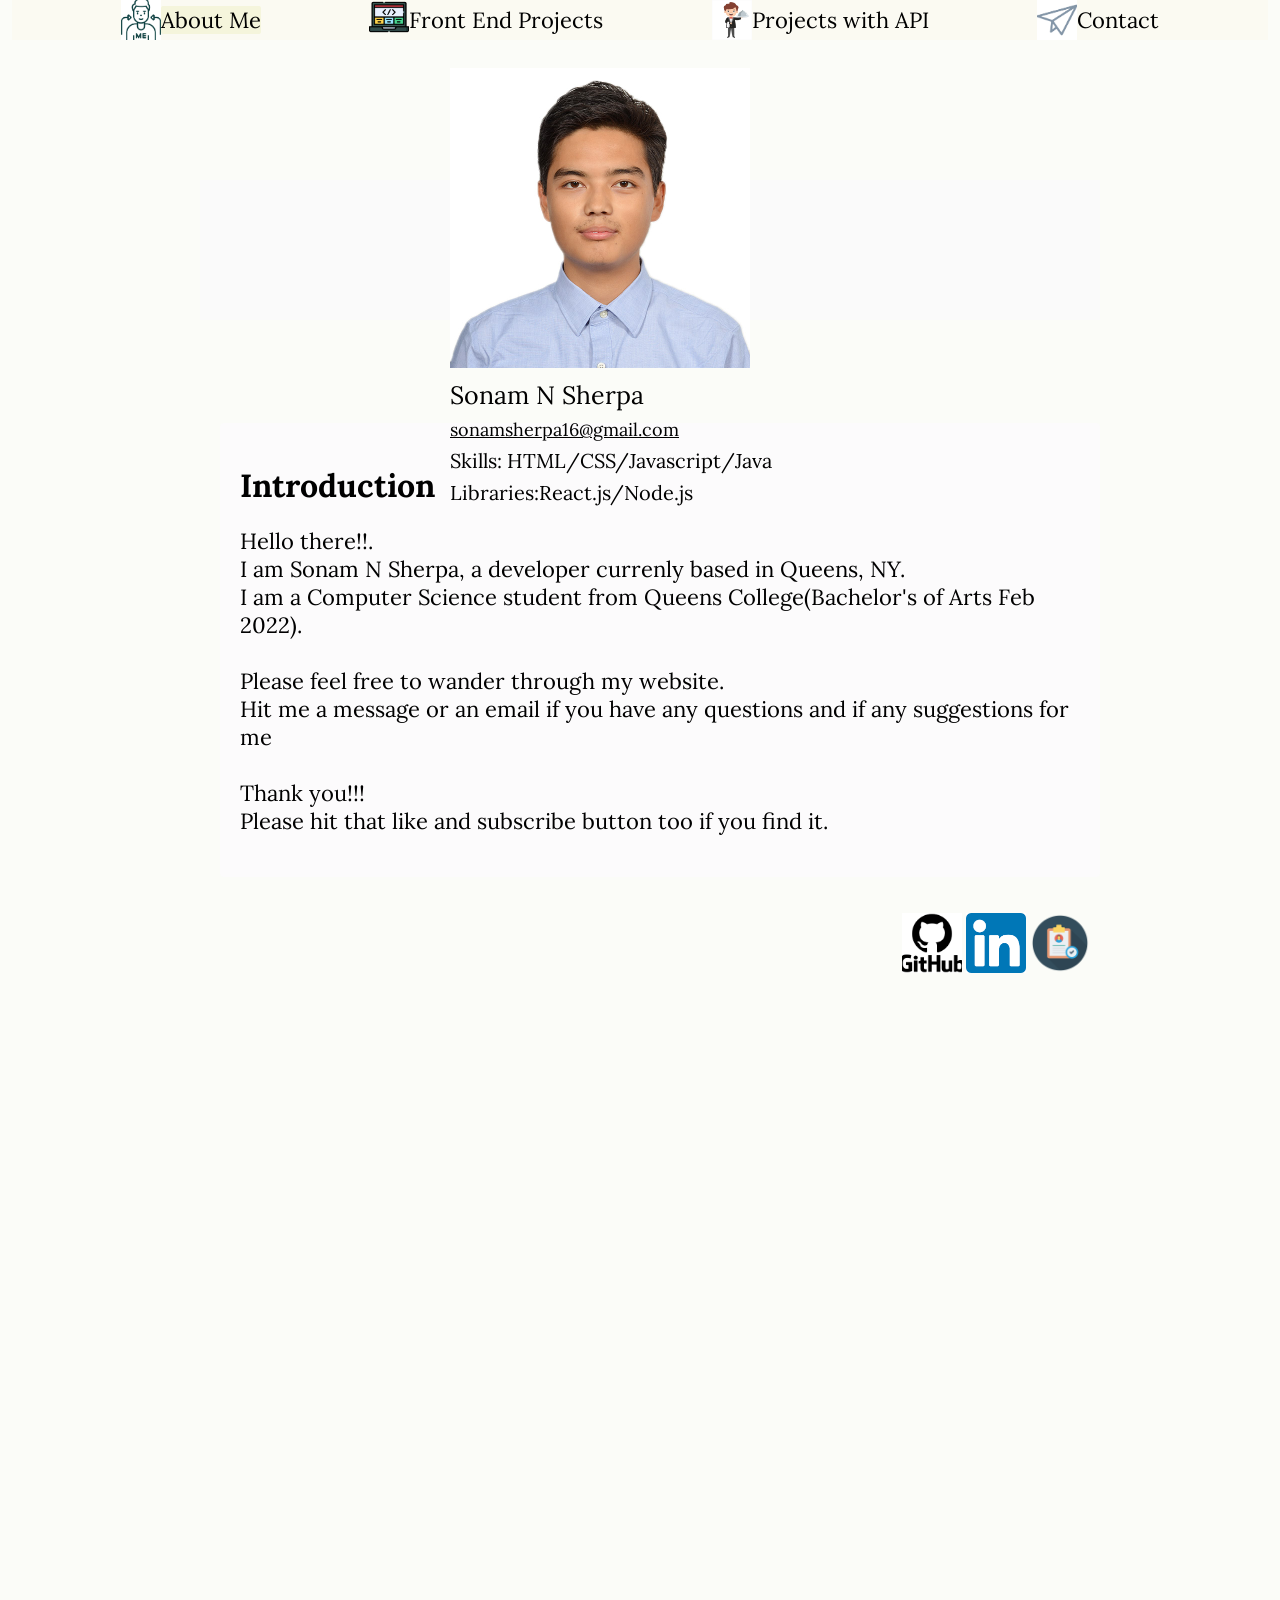
<file: index.html>
<!DOCTYPE html>
<html>
  <head> 
    <title>Sonam Portolio</title>
    <link rel="stylesheet" href="styles/newyorkmets.css">
    <link rel="stylesheet" href="styles/website.css">
    <link rel="preconnect" href="https://fonts.googleapis.com">
    <link rel="preconnect" href="https://fonts.gstatic.com" crossorigin>
    <link rel="preconnect" href="https://fonts.googleapis.com">
    <link rel="preconnect" href="https://fonts.gstatic.com" crossorigin>
    <link href="https://fonts.googleapis.com/css2?family=Lora:ital,wght@0,600;0,700;1,400&family=Montserrat:wght@400;700&family=Open+Sans:wght@400;500;700&family=Roboto:ital,wght@0,400;0,500;1,700&display=swap" rel="stylesheet">
  </head>
  <body>
      <div class="topics">
        <div class="thumbnail-container">
          <img class="baltimore" src="thumbnails/yuki.jpg">
          <div style="background-color: beige;
              border-radius: 2px;">About Me</div>
        </div>
        <div class="thumbnail-container">
          <div><img class="baltimore" src="thumbnails/balt.jpg"></div>
          <div><a class="project1" href="newyorkmets.html">Front End Projects</a></div>
        </div>
        <div class="thumbnail-container">
          <img class="baltimore" src="thumbnails/waiter.jpg">
          <a class="project1" href="Projects.html">Projects with API</a>
        </div>
        <div class="thumbnail-container">
          <img class="baltimore" src="thumbnails/contact.png">
          <div>Contact</div>
        </div>
      </div>
  
      
      <div class="container">
        <div class="left-section">
          <div>
            <img class="my-pic" src="images/profile-pic.jpg">
          </div>    
          <div class="container2">
            <div class="my-name">Sonam N Sherpa</div>
            <div class="email">sonamsherpa16@gmail.com</div>
            <div class="education">Skills: HTML/CSS/Javascript/Java</div>
            <div class="college">Libraries:React.js/Node.js</div>
        
          </div>
          
        </div>
        
        <div class="right-section">
          <div class="introduction">
            <h1>Introduction</h1>
            <p class="about-me">
              Hello there!!. <br>I am Sonam N Sherpa, a developer currenly based in Queens, NY. 
              <br>I am a Computer Science student from Queens College(Bachelor's of Arts Feb 2022). 
              <br><br>Please feel free to wander through my website. 
              <br>Hit me a message or an email if you have any questions and if any suggestions for me 
              <br><br>Thank you!!!
              <br>Please hit that like and subscribe button too if you find it.
            </p>
          </div>
          <div class="contact-links">
            <img class="contact-thumbnail" src="thumbnails/github-icon.png">
            <img class="contact-thumbnail"src="thumbnails/linked-in-icon.png">
            <img class="contact-thumbnail" src="thumbnails/resume.png">
          </div>
        </div>
      </div>
    
    
</body>
</html>
</file>
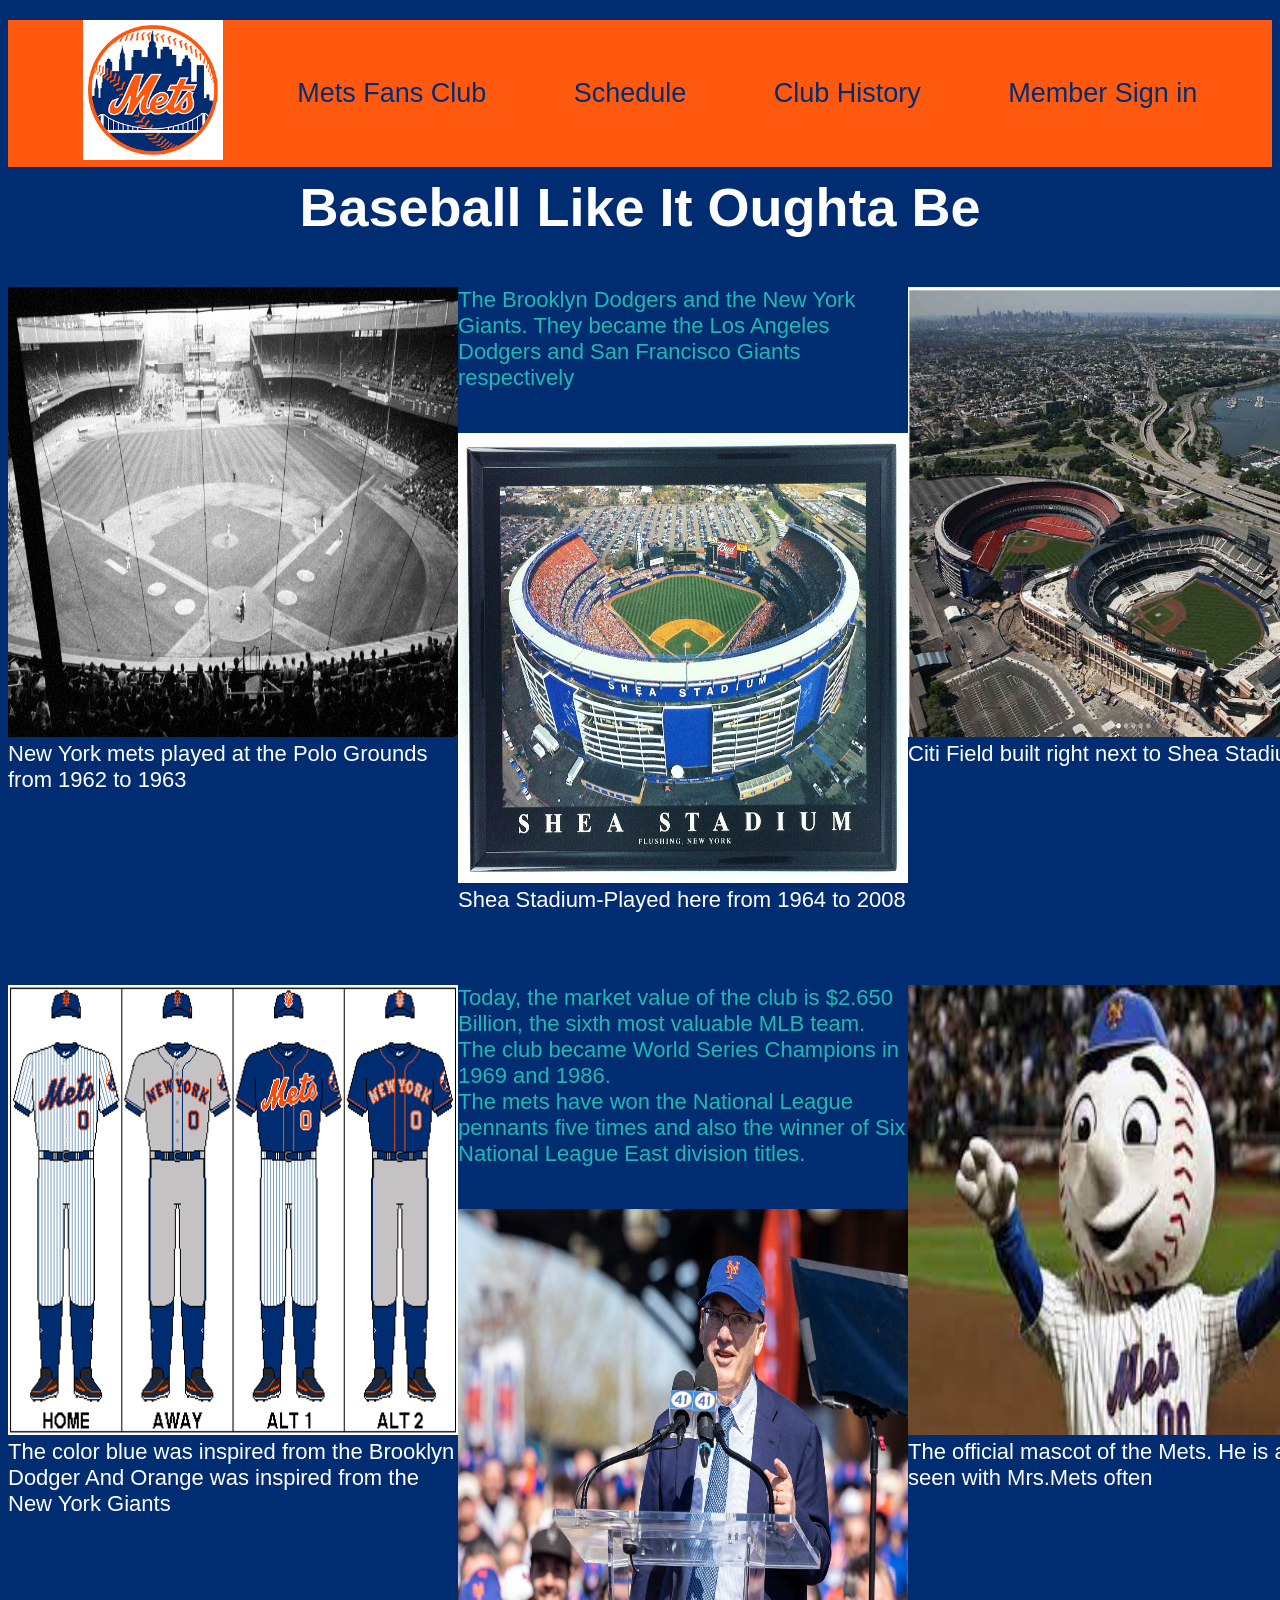
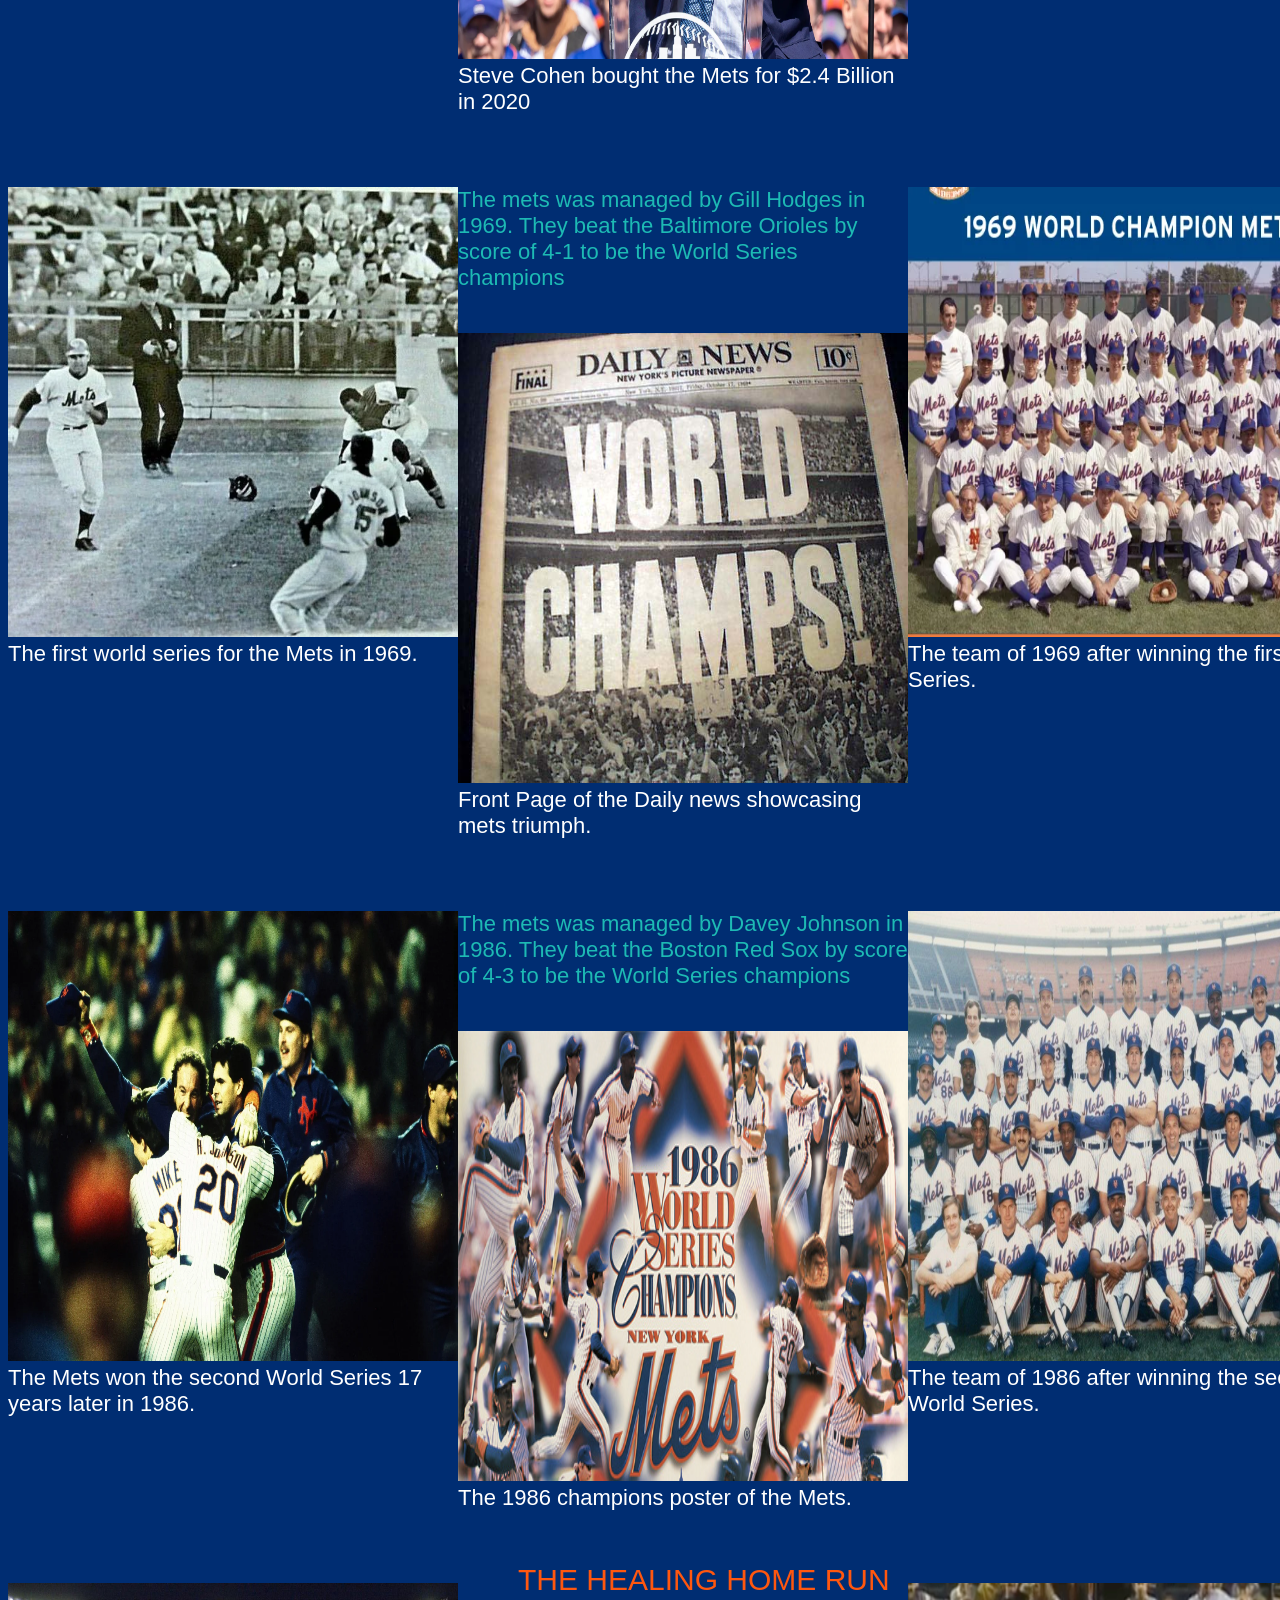
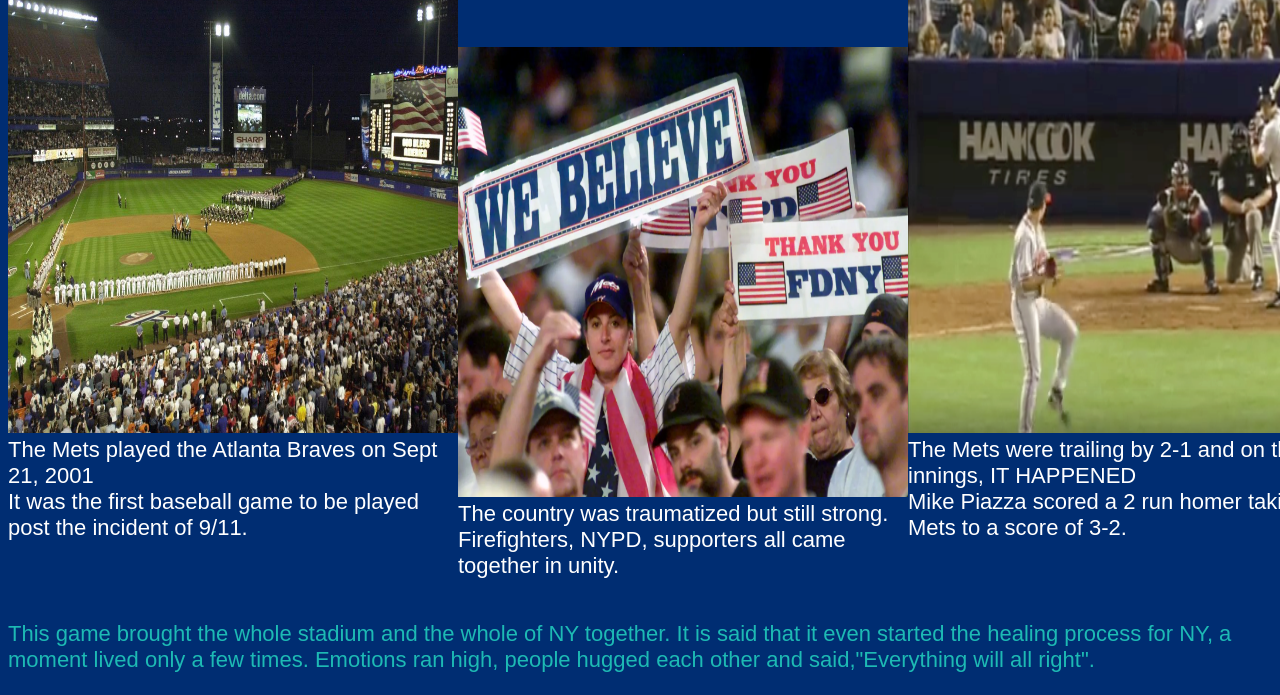
<file: newyorkmets.html>
<!DOCTYPE html>
<html>
  <head>
  
    <link rel="stylesheet" href="styles/newyorkmets.css">
    
    <div class="header">
      <div>
        <img class="mr-mets" src="images/mets-logo.png">
      </div>
      <div class="container">
        <div>Mets Fans Club</div>
        <div>Schedule</div>
        <div>Club History</div>
        <div>Member Sign in</div>
      </div>
      <div class="h1">
        <h1>Baseball Like It Oughta Be </h1>
      </div>
     </div>
  </head>
  <body>

      <div class="outline">
        
            <div class="box">
              <img class="story-pic" src="images/polo-grounds.jpg">
              <p>New York mets played at the Polo Grounds from 1962 to 1963</p>
            </div>
            <div>
              <div class="note">
                <p class="intext-note">The Brooklyn Dodgers and the New York Giants.
                  They became the Los Angeles Dodgers and San Francisco Giants respectively</p> 
              </div>
              <img class="story-pic" src="images/shea-stadium.jpg">
              <p>Shea Stadium-Played here from 1964 to 2008</p>
              
            </div>
            <div>
              <img class="story-pic" src="images/shea-citi.jpeg">
              <p>Citi Field built right next to Shea Stadium</p>
            </div>
          
        
    
        
            <div>
              <img class="story-pic" src="images/uniform.webp">
              <p>The color blue was inspired from the Brooklyn  Dodger
               And Orange was inspired from the New York Giants</p>
            </div>
            <div>
              <div class="note">
                <p class="intext-note">Today, the market value of the club is $2.650 Billion, the sixth most valuable MLB team.
                  The club became World Series Champions in 1969 and 1986. 
                  <br>The mets have won the National League pennants five times and also the winner of Six National League East division titles.</p> 
              </div>
              <img class="story-pic" src="images/SteveCohen.webp">
              <p>Steve Cohen bought the Mets for $2.4 Billion in 2020</p>
             
              
            </div>
            <div>
              <img class="story-pic" src="images/mr.mets.jpeg">
              <p>The official mascot of the Mets. He is also seen with Mrs.Mets often</p>
            </div>
          
          
        
    
        
  
       
     
            <div>
              <img class="story-pic" src="images/1969-final.webp">
              <p>The first world series for the Mets in 1969.</p>
            </div>
            <div>
              <div class="note">
                <p class="intext-note"> The mets was managed by Gill Hodges in 1969. 
                  They beat the Baltimore Orioles by score of 4-1 to be the World Series champions</p> 
              </div>
              <img class="story-pic" src="images/1969-news.jpg">
              <p>Front Page of the Daily news showcasing mets triumph.</p>
              
              
            </div>
            <div>
              <img class="story-pic" src="images/1969-team.webp">
              <p>The team of 1969 after winning the first World Series.</p>
              
            </div>
       
          
          
       
    
       
         
            <div>
              <img class="story-pic" src="images/1986-final.webp">
              <p>The Mets won the second World Series 17 years later in 1986.</p>
            </div>
            <div>
              <div class="note">
                <p class="intext-note">The mets was managed by Davey Johnson in 1986. 
                They beat the Boston Red Sox by score of 4-3 to be the World Series champions</p> 
              </div>
              <div><img class="story-pic" src="images/1986-poster.jpg">
                <p>The 1986 champions poster of the Mets.</p>
              </div>
              
            </div>
            <div>
              <img class="story-pic" src="images/1986-team.png">
              <p>The team of 1986 after winning the second World Series.</p>
              
            </div>
        
          
      
    
        
          
            
      
              
              <div>
                <img class="story-pic" src="images/atlantabraves.jpg">
                <p>The Mets played the Atlanta Braves on Sept 21, 2001
                <br>It was the first baseball game to be played post the incident of 9/11.
              </p>
              </div>
            
            <div>
              <div>
                <p class="h2">THE HEALING HOME RUN</p>
              </div>
              <img class="story-pic" src="images/first-game.webp">
              <p>The country was traumatized but still strong.
                <br>Firefighters, NYPD, supporters all came together in unity. </p>
                
            </div>
            <div>
              <img class="story-pic" src="images/healinghomerun.png">
              <p>The Mets were trailing by 2-1 and on the eight innings, IT HAPPENED
                <br>Mike Piazza scored a 2 run homer taking the Mets to a score of 3-2.
              </p>
            </div>
       
          
      
      </div>
      
      <div class="note">
        <p class="intext-note">This game brought the whole stadium and the whole of NY together.
          It is said that it even started the healing process for NY, a moment lived only a few times. Emotions ran high, people hugged each other and said,"Everything will all right".</p> 
      </div>
    
  </body>
</html>
</file>
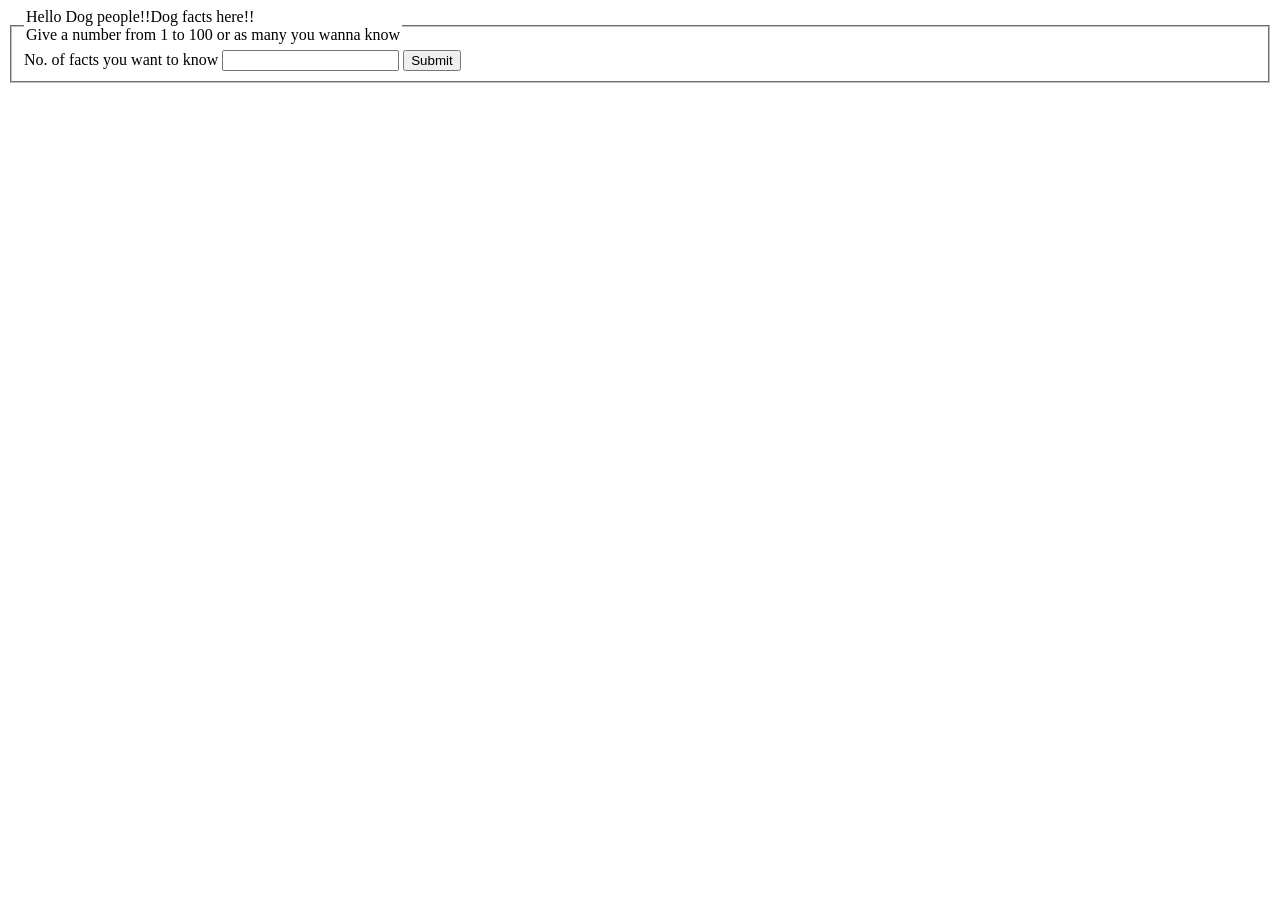
<file: Projects.html>
<!DOCTYPE html>
<html>
  <head>
    <title>Projects</title>
    <link rel="stylesheet" href="/styles/api1.css">
  </head>
  <body>
    <form action="facts" method="get">
			<fieldset>
				<legend>Hello Dog people!!Dog facts here!! <br>Give a number from 1 to 100 or as many you wanna know</legend>
				<label for="description">No. of facts you want to know</label>
				<input id="description" name="count" type="number" />
				<input type="submit"/>
			</fieldset>
		</form>
  </body>
</html>
</file>
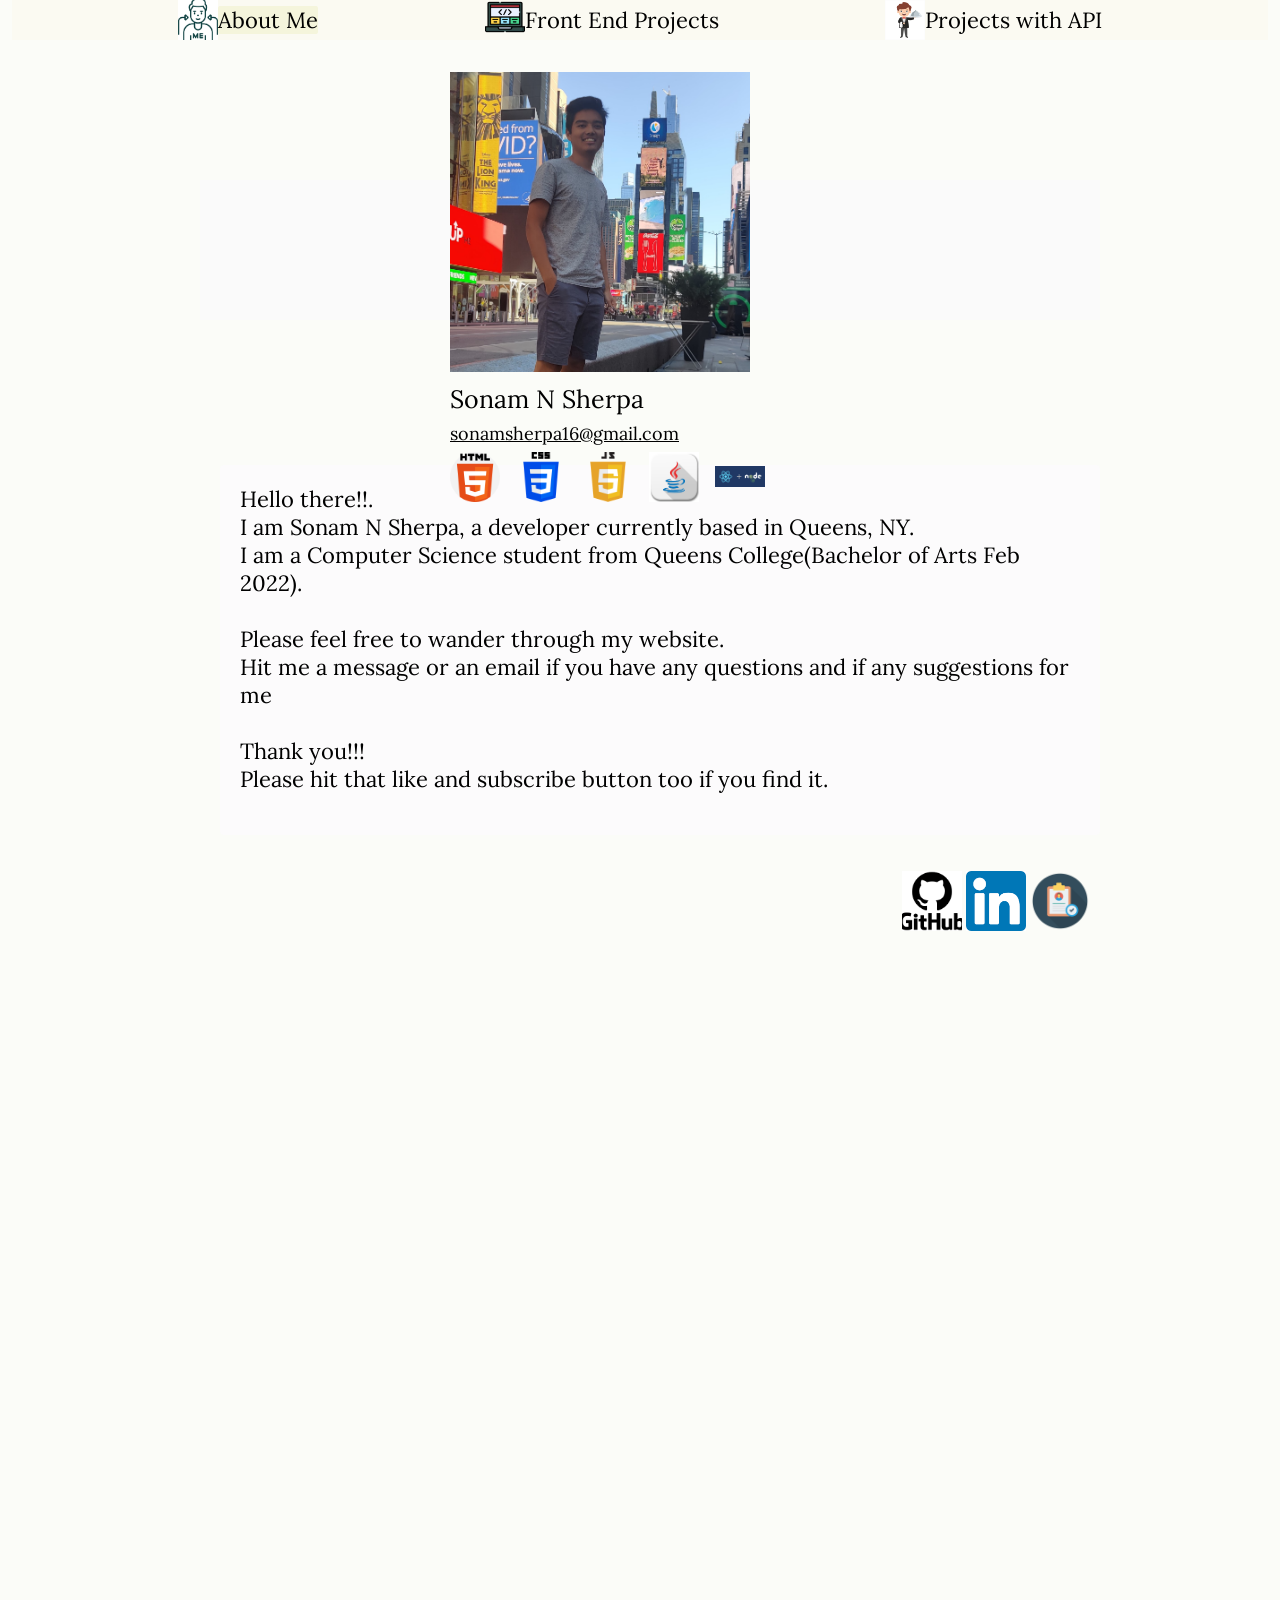
<file: website.html>
<!DOCTYPE html>
<html>
  <head> 
    <title>Sonam Portolio</title>
    <link rel="stylesheet" href="styles/newyorkmets.css">
    <link rel="stylesheet" href="styles/website.css">
    <link rel="preconnect" href="https://fonts.googleapis.com">
    <link rel="preconnect" href="https://fonts.gstatic.com" crossorigin>
    <link rel="preconnect" href="https://fonts.googleapis.com">
    <link rel="preconnect" href="https://fonts.gstatic.com" crossorigin>
    <link href="https://fonts.googleapis.com/css2?family=Lora:ital,wght@0,600;0,700;1,400&family=Montserrat:wght@400;700&family=Open+Sans:wght@400;500;700&family=Roboto:ital,wght@0,400;0,500;1,700&display=swap" rel="stylesheet">
  </head>
  <body>
      <div class="topics">
        <div class="thumbnail-container">
          <img class="baltimore" src="thumbnails/yuki.jpg">
          <div style="background-color: beige;
              border-radius: 2px;">About Me</div>
        </div>
        <div class="thumbnail-container">
          <div><img class="baltimore" src="thumbnails/balt.jpg"></div>
          <div><a class="project1" href="newyorkmets.html">Front End Projects</a></div>
        </div>
        <div class="thumbnail-container">
          <img class="baltimore" src="thumbnails/waiter.jpg">
          <a class="project1" href="Projects.html">Projects with API</a>
        </div>
      </div>
  
      
      <div class="container">
        <div class="left-section">
          <div>
            <img class="my-pic" src="images/mypic1.jpg">
          </div>    
          <div class="container2">
            <div class="my-name">Sonam N Sherpa</div>
            <div class="email">sonamsherpa16@gmail.com</div>
            <div class="education">
              <img class="tech-icon" src = "thumbnails/html-icon.png">
              <img class="tech-icon" src = "thumbnails/css-icon.png">
              <img class="tech-icon" src = "thumbnails/js-icon.png">
              <img class="tech-icon" src = "thumbnails/java-icon.png">
              <img class="tech-icon" src = "thumbnails/react-node-icon.png">
            </div>
            
        
          </div>
          
        </div>
        <div class="right-section">
          <div class="introduction">
            <p class="about-me">
              Hello there!!. <br>I am Sonam N Sherpa, a developer currently based in Queens, NY. 
              <br>I am a Computer Science student from Queens College(Bachelor of Arts Feb 2022). 
              <br><br>Please feel free to wander through my website. 
              <br>Hit me a message or an email if you have any questions and if any suggestions for me 
              <br><br>Thank you!!!
              <br>Please hit that like and subscribe button too if you find it.
            </p>
          </div>
          <div class="contact-links">
            <a href="https://github.com/SonamNSherpa/portfolio"><img class="contact-thumbnail" src="thumbnails/github-icon.png"></a>
            <a href="https://www.linkedin.com/in/sonamnsherpa/"><img class="contact-thumbnail"src="thumbnails/linked-in-icon.png"></a>
            <img class="contact-thumbnail" src="thumbnails/resume.png">
        </div>
        
        
        
      </div>
    
    
</body>
</html>
</file>
<file: styles/newyorkmets.css>
body{
  background-color: #002D72;
  font-family: Lora, Arial;
}

p{
  font-size: 22px;
  color: #FFFFFF;
  margin-top: 0;
}

.h2{
  display: inline-block;
  font-family: Lora, Arial;
  color:hsl(18, 100%, 53%);
  font-size:30px;
  padding-left: 60px;
}

.h1{
  color: #FFFFFF;
  position: absolute;
  top: 120px;
}

.header{
  margin-top: 20px;
  margin-bottom: 40px;
  background-color: #FF5910;
  font-size: 27px;
  color:#002D72;
  display: flex;
  justify-content: space-evenly;
  align-items: center;
  position: relative;
}

.outline{
  margin-top: 100px;
  display: grid;
  grid-template-columns: 1fr 1fr 1fr;
  row-gap: 30px;
}
.container{
  display: flex;
  justify-content: space-between;
  align-items: center;
  height: 140px;
  width: 900px;
}


/* .history-container{
  display: flex;
  justify-content:space-around;
  align-items: center;
  margin-bottom: 20px;
} */

.story-pic{
  margin-top: 20px;
  height:450px;
  width:450px;
}

.mr-mets{
  height: 140px;
  width: 140px;
}

.note{
  margin-top: 20px;
 
}

@media (max-width: 820px) {
  .outline {
    grid-template-columns: 1fr;
    align-items: center;
    justify-content: center;
  }
}

@media (min-width: 821px) and (max-width: 1000px) {
  .outline {
    grid-template-columns: 1fr 1fr;
  }
}

@media (min-width: 1001px) {
  .outline {
    grid-template-columns: 1fr 1fr 1fr;
  }
}

.intext-note{
  color:#1dbab4;
  /* //color: #00ddff; */
  
}
</file>
<file: styles/website.css>
body{
  color: black;
  background-color: #FBFCF8;
  text-decoration: none;
  height: 2000px;
}

p{
  font-family: Lora, Arial;
  }

.my-name{
  font-weight: 400;
  font-size: 25px;
}

.email{ 
  text-decoration: underline;
  font-size: 18px;
}

.college, .education{
  font-size: 20px;
  font-weight: 400;
}

.degree{
  font-size: 15px;
  font-weight: 400;

}

.container2 div{
  margin-top: 7px;
  margin-bottom: 7px;
}

.my-pic{
  height: 300px;
  width: 300px;
  object-fit:cover;
  margin-right: 15px;
}

.container{
  background-color: #FAFAFA;
  position: absolute;
  left: 200px;
  top: 180px;
}

.topics{
  background-color: #fbfaf2;
  display: flex;
  justify-content: space-evenly;
  align-items: center;
  font-size: 22px;
  position: fixed;
  top:0;
  right:12px;
  left: 12px;
  height: 40px;
  z-index: 100;

}

.project1{
  text-decoration: none;
  color: black;
}

.baltimore{
  height: 40px;
  width: 40px;
  object-fit: cover;
}

.thumbnail-container{
  display: flex;
  justify-content: space-evenly;
  align-items: center;
}

.introduction{
  margin-left:20px;
  border-radius: 4px;
  border-style: none;
  background-color: #FCFBFC;
  padding:20px 20px 20px 20px;
  position: relative;
}

.contact-thumbnail{
  height: 60px;
  width: 60px;
  object-fit: cover;
}


.contact-links{
  position: absolute;
  bottom:-100px;
  right: 10px;
  cursor: pointer;
}

.topics div{
  cursor: pointer;
}

.about-me{
  color: black;
}

.education{
  display: flex;
  justify-content: space-between;
}

.tech-icon{
  object-fit: contain;
  width:50px;
  height:50px;
}

.right-section{
  position: absolute;
  padding-top: 800px;
}

.left-section{
  position: relative;
  padding-left: 300px;
  padding-top: 80px;
  right:50px;
  z-index: 50;
}
</file>
<file: styles/api1.css>
.form{
  margin:20px auto;
  max-width:500px;
  overflow-x:hidden;
  height: 3000px;
}
.fieldset{
  display: flex;
}

.input#description{
  flex-grow:50;
  margin: 0 20px;
}
.input#location{
  flex-grow:50;
  margin: 0 20px;
}
</file>
